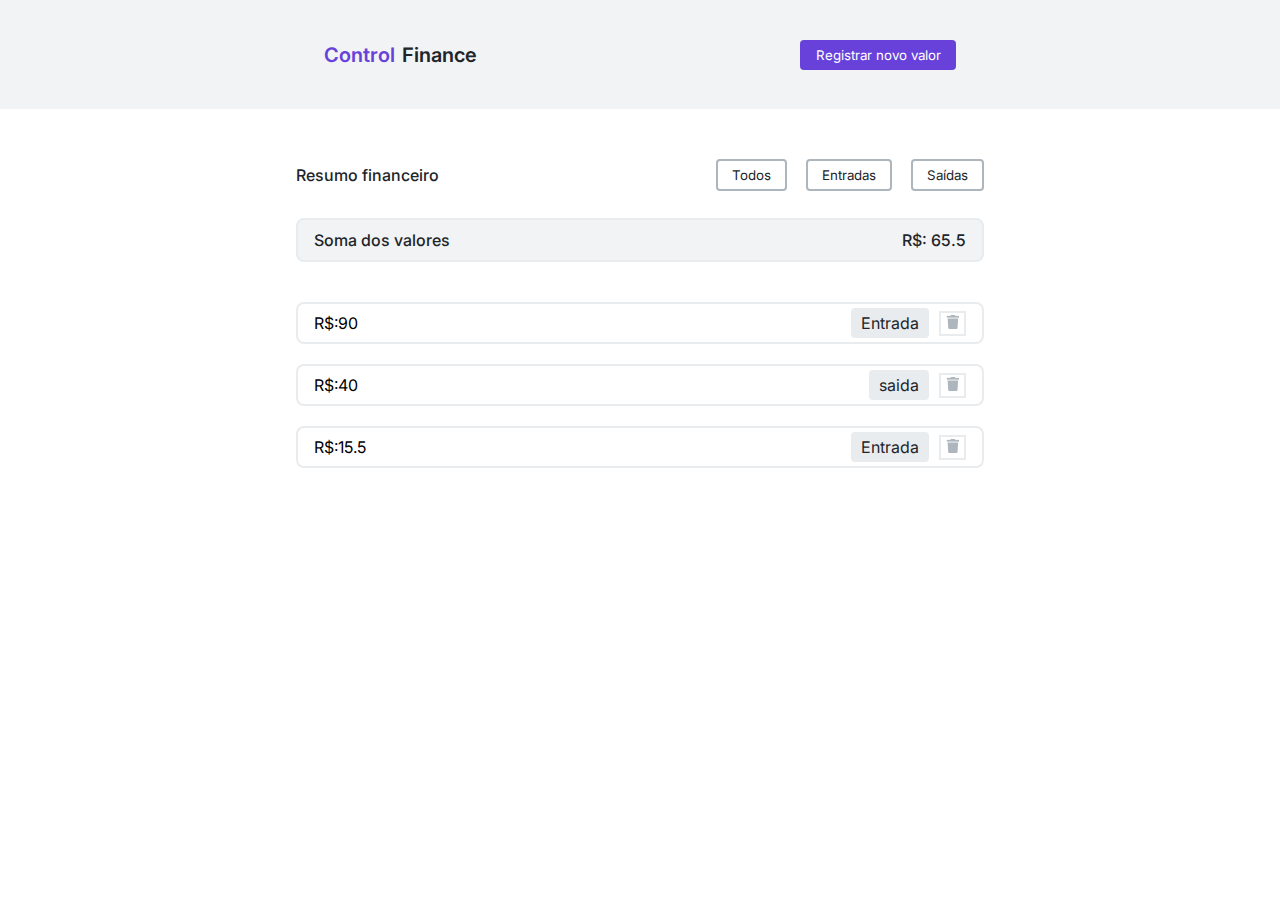
<file: index.html>
<!DOCTYPE html>
<html lang="pt-br">

<head>
    <meta charset="UTF-8">
    <meta http-equiv="X-UA-Compatible" content="IE=edge">
    <meta name="viewport" content="width=device-width, initial-scale=1.0">
    <title>Control Finance</title>
    <link rel="shortcut icon" href="/control-finance-wellingtonNy/assets/favicon.ico" type="image/x-icon">
    <meta name="description" content="Control Finance - Seu controle financeiro">
    <link rel="stylesheet" href="/styles/globalStyles.css">
    <link rel="stylesheet" href="/styles/componentes.css">
    <link rel="stylesheet" href="/styles/modal.css">
    <link rel="stylesheet" href="/pages/home/index.css">
    <script defer src="/scripts/modal.js"></script>
    <script defer src="/pages/home/valuesData.js"></script>
    <script defer src="/pages/home/index.js"></script>
    <script defer src="/pages/home/filtro.js"></script>
    <script defer src="/pages/home/soma.js"></script>
</head>

<body>
    <header class="header">
        <div>
            <span class="logo logo1">Control</span><span class="logo logo2">Finance</span>
        </div>
        <button id="OpenMD" class="registrarValor">Registrar novo valor</button>
    </header>
    <main id="app" class="container">
        <div class="nav">
            <div class="divPresumo">
                <p class="pResumo">Resumo financeiro</p>
            </div>
            <div>
                <button id="Todos" class=butSelect>Todos</button>
                <button id="Entrada" class=butSelect>Entradas</button>
                <button id="Saida" class=butSelect>Saídas</button>
            </div>
        </div>
        <div class="somaValores">
            <p>Soma dos valores</p> <span id="SomaValor"></span>
        </div>
        <ul>

            <!-- <li class="card">
            <div>R$:4454</div>
            <div>
                <span class="tag">Entrada</span>
                <button class="lixeira"><img src="/assets/trash.png"></button>
            </div>
            </li>  -->
    </main>
</body>

</html>
</file>
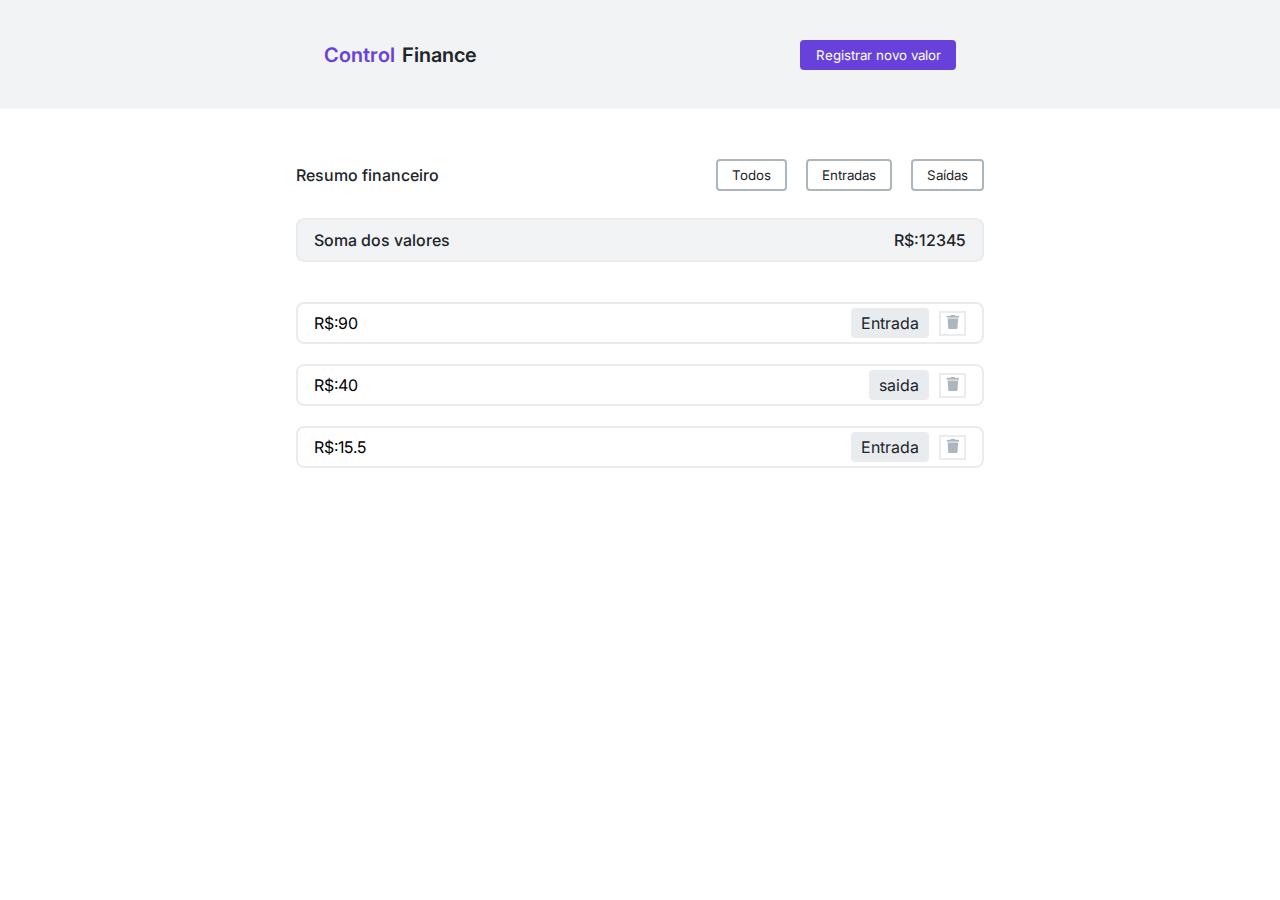
<file: pages/home/index.html>
<!DOCTYPE html>
<html lang="pt-br">
<head>
    <meta charset="UTF-8">
    <meta http-equiv="X-UA-Compatible" content="IE=edge">
    <meta name="viewport" content="width=device-width, initial-scale=1.0">
    <title>Control Finance</title>
    <link rel="shortcut icon" href="/assets/favicon.ico" type="image/x-icon">
    <meta name="description" content="Control Finance - Seu controle financeiro">
    <link rel="stylesheet" href="/styles/globalStyles.css">
    <link rel="stylesheet" href="/styles/componentes.css">
    <link rel="stylesheet" href="/styles/modal.css">
    <link rel="stylesheet" href="index.css">
</head>
<body>
    <!-- <div id="modal" class="modal">
       <div class="caixaModal">
         <h2 >Registro de Valor</h2>
        <p>
            Digite o valor e em seguida aperte no botão referente ao tipo do valor
        </p>
        <h3>Valor</h3>
           <input type="number" inputmode="numeric">
        <div class="divButModal">
        <p>Tipo de valor</p>
        <button class=butSelect>Entradas</button>
        <button class=butSelect>Saídas</button>
        </div>
        <div class="cancelarInserir">
        <button class="tag2">Cancelar</button>
        <button class="registrarValor">inserir valor</button>
       </div>  
    </div> -->
    <header class="header">
        <div>
            <span class="logo logo1">Control</span><span class="logo logo2">Finance</span>
        </div>
        <button class="registrarValor">Registrar novo valor</button>
    </header>
    <main id="app" class="container">
        <div class="nav">
            <div class="divPresumo">
            <p class="pResumo">Resumo financeiro</p>
            </div>
            <div>
            <button class=butSelect>Todos</button>
            <button class=butSelect>Entradas</button>
            <button class=butSelect>Saídas</button>
            </div>
        </div>    
      <div class="somaValores">
        <p>Soma dos valores</p> <span>R$:12345</span>
      </div>
      <ul>
        <li class="card">
            <div>R$:4454</div>
             <div><span class="tag">Entrada</span><button class="lixeira"><img src="/assets/trash.png" alt=""></button></div>
            </li>

            <li class="card">
                <div>R$:4454</div>
                 <div><span class="tag">Entrada</span><button class="lixeira"><img src="/assets/trash.png" alt=""></button></div>
                </li>

                <li class="card">
                    <div>R$:4454</div>
                     <div><span class="tag">Entrada</span><button class="lixeira"><img src="/assets/trash.png" alt=""></button></div>
                    </li>

                    <li class="card">
                        <div>R$:4454</div>
                         <div><span class="tag">Entrada</span><button class="lixeira"><img src="/assets/trash.png" alt=""></button></div>
                        </li>
      </ul>
    </main>
    <script src="/scripts/modal.js"></script>
    <script src="valuesData.js"></script>
    <script src="index.js"></script>
</body>
</html>
</file>
<file: styles/globalStyles.css>
@import url("https://fonts.googleapis.com/css2?family=Inter:wght@400;500;600;700&family=Nunito:wght@600&display=swap");

* {
  margin: 0;
  padding: 0;
  box-sizing: border-box;
  list-style: none;
}

:root {
  --color-brand-1: #6741d9;
  --color-brand-2: #4c3299;
  --color-brand-3: #f0ecfb;

  --color-grey-1: #212529;
  --color-grey-2: #495057;
  --color-grey-3: #adb5bd;
  --color-grey-4: #e9ecef;
  --color-grey-5: #f1f3f5;
  --color-grey-1-opacity-5: rgba(0, 0, 0, 0.5);
  --fixed-white: #ffffff;
  --color-mode: #ffffff;

  --font-size-1: 1.25rem;
  --font-size-2: 1rem;
  --font-size-3: 0.875rem;
  --font-size-4: 0.75rem;

  --font-weight-1: 600;
  --font-weight-2: 500;
  --font-weight-3: 400;

  --font-line-height-1: 150%;

  --radius-1: 0.5rem;
  --radius-2: 0.25rem;

  --animation-duration: 0.2s;
  --animation-type: ease;

  --font-family-1: "Inter", sans-serif;
  --font-family-2: "Nunito", sans-serif;
}

body {
  font-family: var(--font-family-1);
}

.container {
  max-width: 43rem;
  margin: 0 auto;
}

@media (max-width: 700px) {
  .container {
    max-width: 43rem;
    margin: 0 1rem;
  }
}
</file>
<file: styles/componentes.css>
.tag{

    border: none;
    border-radius:4px;
    Padding:5px 10px;
    Gap:10px;
    background-color: var(--color-grey-4);
    color: var(--color-grey-1);
    }

    
    .lixeira{
    
        background-color:white;
        border: none;
        margin-left: 10px;
        border: 2px solid var(--color-grey-4);
        padding: 2px 5px;
        cursor: pointer;
        
    }

    .registrarValor{
        width: 156px;
        height: 30px;
        padding: 7.5px 14px;
        text-align: center;
        border-radius: var(--radius-2);
        font-family: var(--font-family-1);
        border: none;
        background-color: var(--color-brand-1);
        color: var(--fixed-white);
    }

    .butSelect{
        height: 32px;
        padding: 0 14px;
        text-align: center;
        border-radius: var(--radius-2);
        font-family: var(--font-family-1);
        border:2px solid var(--color-grey-3);
        background-color: var(--fixed-white);
        color: var(--color-grey-1);
        margin-left: 15px;
    }

    .closeModal{
        display: flex;
        justify-content: center;
        align-items: center;
        width: 35px;
      height: 35px;
border-radius: 4px;
font-size: 25px;
Padding:4px 12px;
border: none;
    }

    .IMD{
        margin-top: 10px;
         padding: 10px;
        width: 100%;
        border-radius: 4px;

    }

    .BCMD{
        font-weight: 500;
        background-color: var(--color-grey-4);
    }
</file>
<file: styles/modal.css>
.mmodal{
    display: flex;
    justify-content: center;
    position: fixed;
    top: 0;
    width: 100vw;
    height: 100vh;
    background-color: var(--color-grey-1-opacity-5);   
}

.caixaModal{
    margin-top: 120px;
    display: flex;
    flex-direction: column;
    justify-content: space-between;
    padding: 50px 50px;
    width: 528px;
    height: 450px;
    background-color: var(--fixed-white);
    position: relative;
    border-radius: 5px;
}



.tag2{
    margin-right: 16px;
    width: 100px;
    border: none;
    border-radius:4px;
    Padding:5px 10px;
    background-color: var(--color-grey-4);
    color: var(--color-grey-1);
    }
    
    .cancelarInserir{
        display: flex;
       justify-content: end;
       
    }

.MD1{
    display: flex;
    justify-content: space-between;
}

.MD4{
    display: flex;
    align-items: center;
}
.MD4 p{
    font-weight: 500;
}

.MD5{
    display: flex;
    justify-content: flex-end;
}

.MD5 button{
    margin-left: 20px;
    
}
</file>
<file: pages/home/index.css>
.header{
    width: 100%;
    height: 109px;
    display: flex;
    align-items: center;
    justify-content: space-evenly;
    background-color: var(--color-grey-5);
}

.logo{
    font-size: var(--font-size-1);
    font-style: normal;
    font-weight: var(--font-weight-1);
}
.logo1{
    margin-right: 7px;
    color: var(--color-brand-1);
}
.logo2{
    color: var(--color-grey-1)
}

.container{
    background-color: rgb(255, 255, 255);
}

.nav{
    margin-top: 50px;
    display: flex;
    justify-content: space-between;
    
}

.pResumo{
    color: var(--color-grey-1);
    font-size: var(--font-size-2);
    font-family: var(--font-family-1);
    font-weight: var(--font-weight-2);
    text-align: center;
}


.divPresumo{
    display: flex;
    align-items: center;
}
.somaValores{
    height: 44px;
    padding: 14px 16px;
    margin-top: 27px;
    display: flex;
    align-items: center;
    justify-content: space-between;
    background-color: var(--color-grey-5);
    color: var(--color-grey-1);
    font-weight: var(--font-weight-2);
    border: 2px solid var(--color-grey-4);
    border-radius: var(--radius-1);
    margin-bottom: 40px;
}

.card{
    display: flex;
    justify-content: space-between;
    align-items: center;
    height:42px;
    border: 2px solid var(--color-grey-4);
    border-radius: var(--radius-1);
    padding: 14px 16px;
    margin-bottom: 20px;
}
</file>
